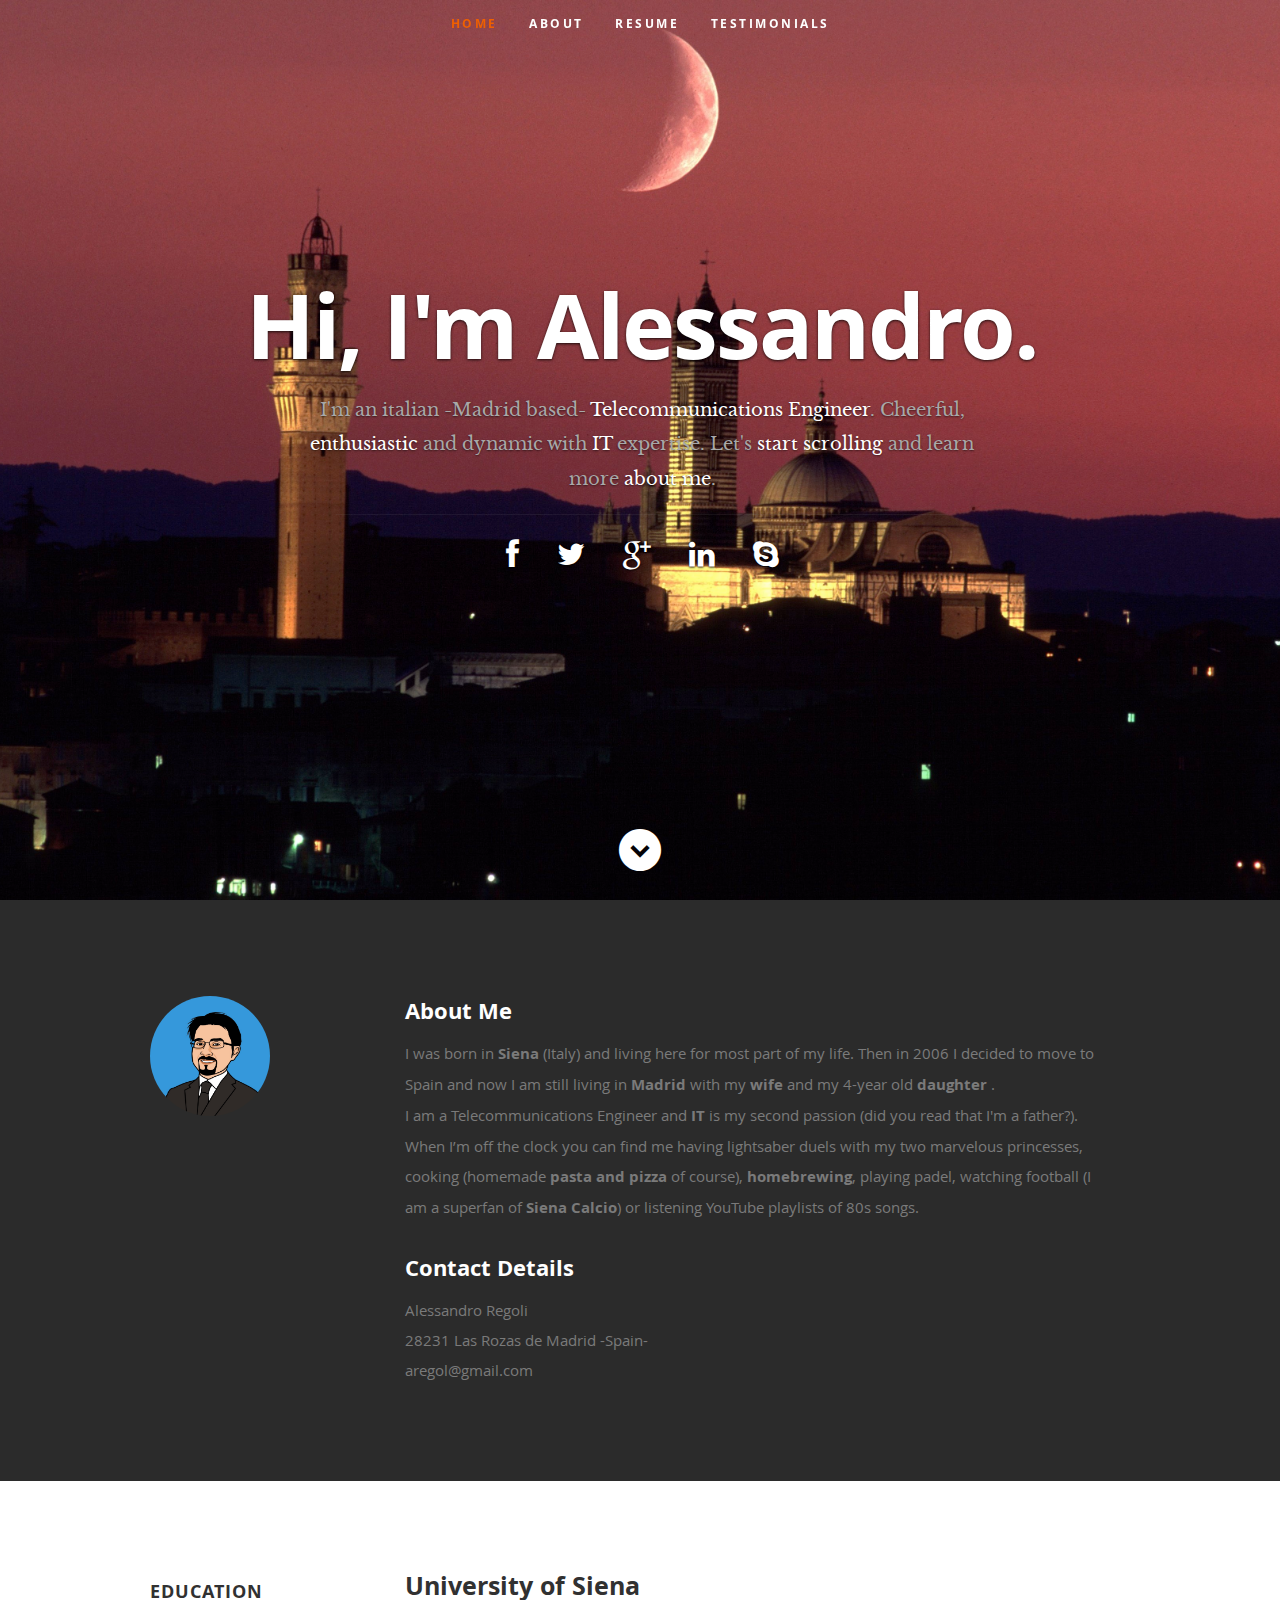
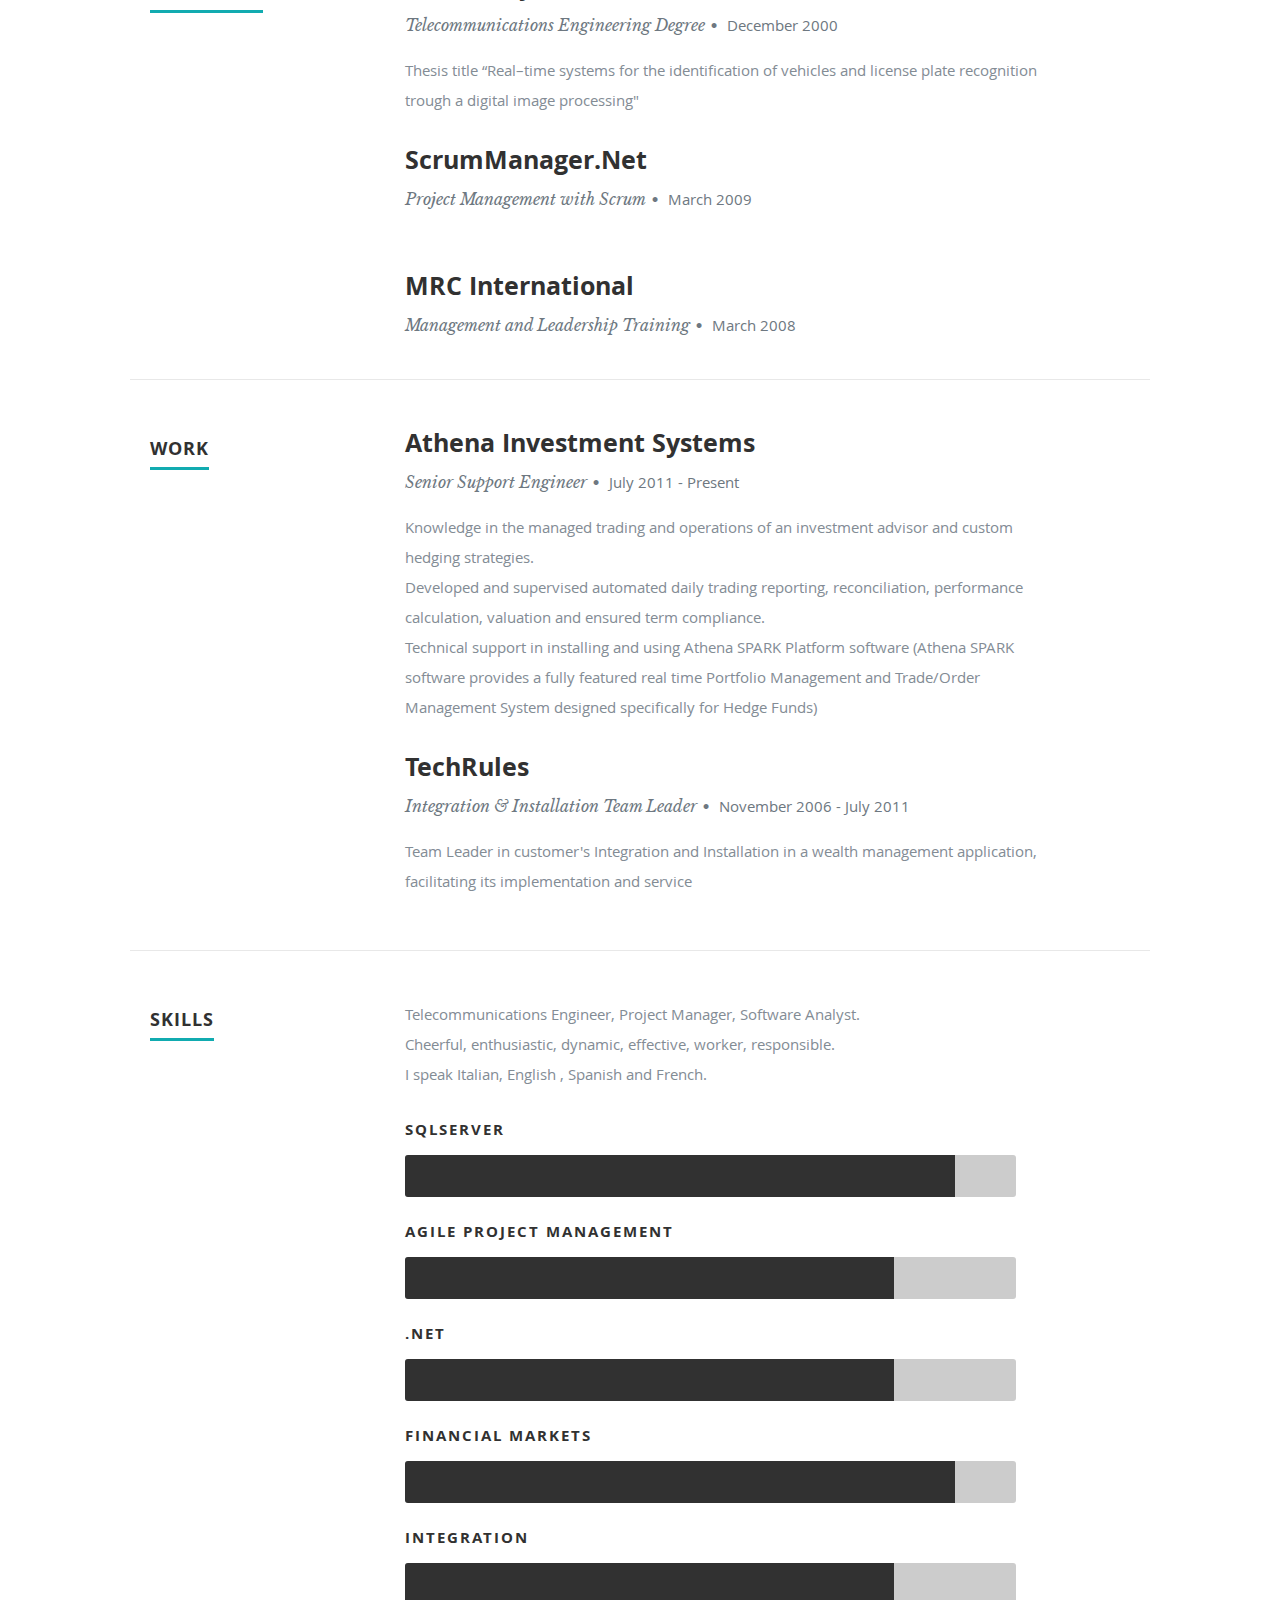
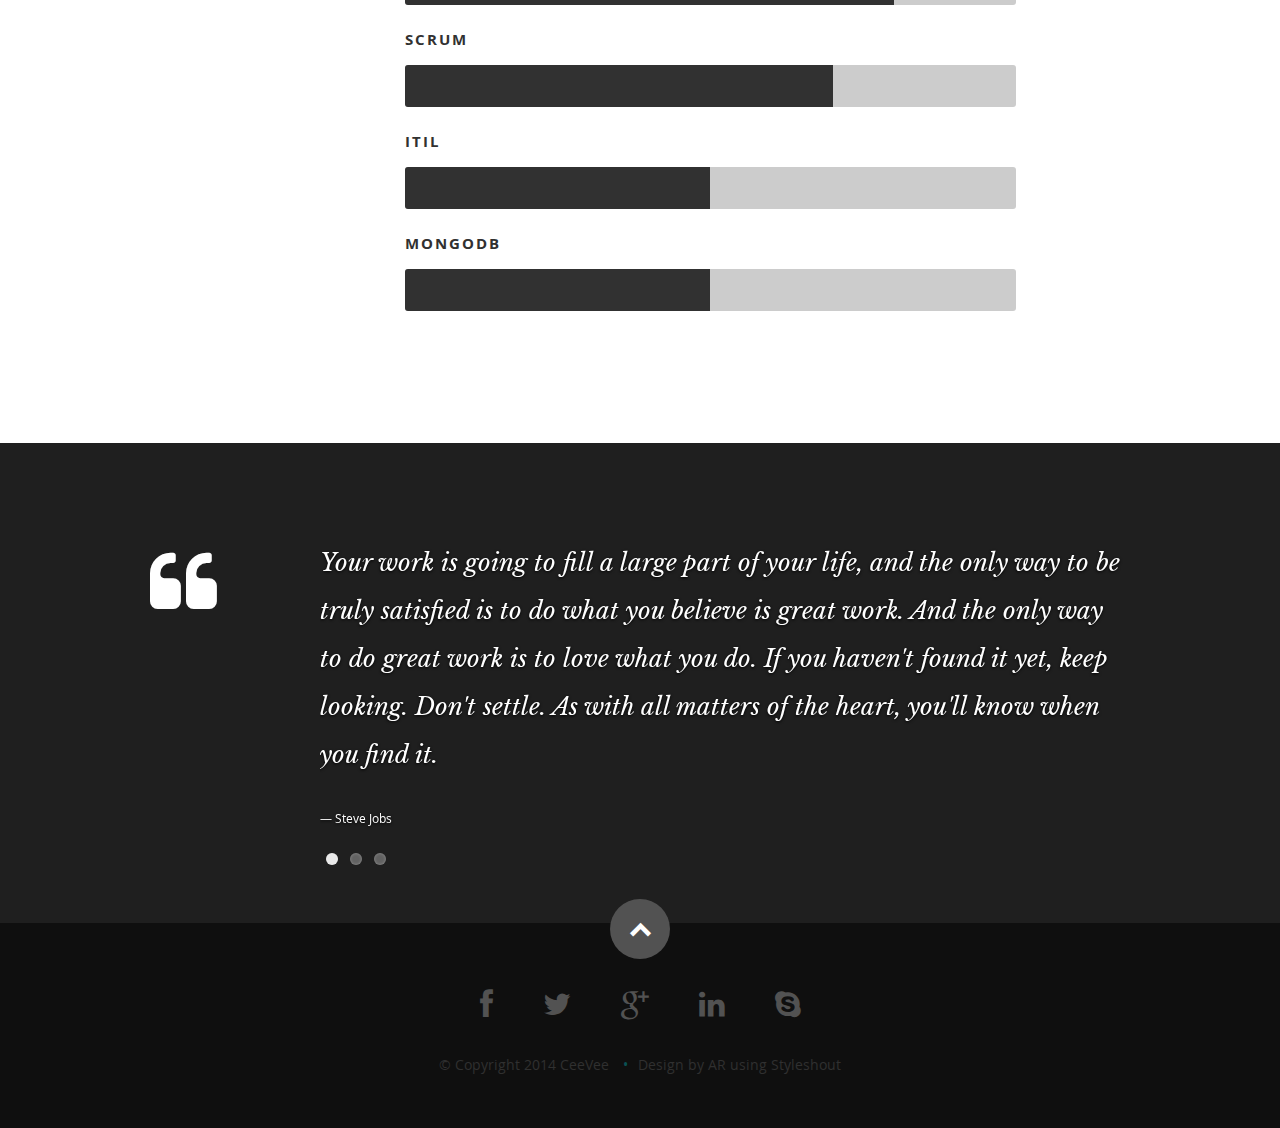
<file: index.html>
<!DOCTYPE html>
<!--[if lt IE 8 ]><html class="no-js ie ie7" lang="en"> <![endif]-->
<!--[if IE 8 ]><html class="no-js ie ie8" lang="en"> <![endif]-->
<!--[if (gte IE 8)|!(IE)]><!--><html class="no-js" lang="en"> <!--<![endif]-->
<head>

   <!--- Basic Page Needs
   ================================================== -->
   <meta charset="utf-8">
	<title>Alessandro Regoli</title>
	<meta name="description" content="Alessandro Regoli Web Site, Siena, Engineer, Finance Software, Project Manager, University of Siena,Telecommunications Engineer, Madrid ">
	<meta name="author" content="Alessandro Regoli">
<meta name="keywords" content="alessandro, regoli, alessandro regoli, ingegneria, telecomunicazioni, informatica, software, project management, social network, siena, Madrid, news, networking, telecommunications engineering degree, scrum, agile, engineer, University Siena, Scrum, Integration" /> 
	<meta name="description" content=" Alessandro Regoli personal web site, follow him." /> 
   <!-- Mobile Specific Metas
   ================================================== -->
	<meta name="viewport" content="width=device-width, initial-scale=1, maximum-scale=1">
<meta name="robots" content="index">


	<!-- CSS
    ================================================== -->
   <link rel="stylesheet" href="css/default.css">
	<link rel="stylesheet" href="css/layout.css">
   <link rel="stylesheet" href="css/media-queries.css">
   <link rel="stylesheet" href="css/magnific-popup.css">

   <!-- Script
   ================================================== -->
	<script src="js/modernizr.js"></script>

   <!-- Favicons
	================================================== -->
	<link rel="shortcut icon" href="favicon.png" >
    
<script>
  (function(i,s,o,g,r,a,m){i['GoogleAnalyticsObject']=r;i[r]=i[r]||function(){
  (i[r].q=i[r].q||[]).push(arguments)},i[r].l=1*new Date();a=s.createElement(o),
  m=s.getElementsByTagName(o)[0];a.async=1;a.src=g;m.parentNode.insertBefore(a,m)
  })(window,document,'script','//www.google-analytics.com/analytics.js','ga');

  ga('create', 'UA-23193875-1', 'auto');
  ga('send', 'pageview');

</script>

</head>

<body>
   <!-- Header
   ================================================== -->
   <header id="home">

      <nav id="nav-wrap">

         <a class="mobile-btn" href="#nav-wrap" title="Show navigation">Show navigation</a>
	      <a class="mobile-btn" href="#" title="Hide navigation">Hide navigation</a>

         <ul id="nav" class="nav">
            <li class="current"><a class="smoothscroll" href="#home">Home</a></li>
            <li><a class="smoothscroll" href="#about">About</a></li>
	         <li><a class="smoothscroll" href="#resume">Resume</a></li>
            <!--<li><a class="smoothscroll" href="#portfolio">Works</a></li>-->
            <li><a class="smoothscroll" href="#testimonials">Testimonials</a></li>
            <!--<li><a class="smoothscroll" href="#contact">Contact</a></li>-->
         </ul> <!-- end #nav -->

      </nav> <!-- end #nav-wrap -->

      <div class="row banner">
         <div class="banner-text">
            <h1 class="responsive-headline">Hi, I'm Alessandro.</h1>
            <h3>I'm an italian -Madrid based- <span>Telecommunications Engineer</span>. Cheerful, <span>enthusiastic</span> and dynamic with <span>IT</span> expertise. Let's <a class="smoothscroll" href="#about">start scrolling</a>
            and learn more <a class="smoothscroll" href="#about">about me</a>.</h3>
            <hr />
            <ul class="social">
               <li><a target="_blank" href="http://www.facebook.com/alessandro.regoli"><i class="fa fa-facebook"></i></a></li>
               <li><a target="_blank" href="http://twitter.com/aregol"><i class="fa fa-twitter"></i></a></li>
               <li><a target="_blank" href="https://plus.google.com/u/0/105126469042172827964"><i class="fa fa-google-plus"></i></a></li>
               <li><a target="_blank" href="http://es.linkedin.com/in/alessandroregoli"><i class="fa fa-linkedin"></i></a></li>
               <!--<li><a href="#"><i class="fa fa-instagram"></i></a></li>-->
               <!--<li><a href="#"><i class="fa fa-dribbble"></i></a></li>-->
               <li><a href="skype:alessandroregoli"><i class="fa fa-skype"></i></a></li>
            </ul>
         </div>
      </div>

      <p class="scrolldown">
         <a class="smoothscroll" href="#about"><i class="icon-down-circle"></i></a>
      </p>

   </header> <!-- Header End -->


   <!-- About Section
   ================================================== -->
   <section id="about">

      <div class="row">

         <div class="three columns">

            <img class="profile-pic"  src="images/profilepic.jpg" alt="" />

         </div>

         <div class="nine columns main-col">

            <h2>About Me</h2>

            <p>I was born in <strong>Siena</strong> (Italy) and living here for most part of my life. Then in 2006 I decided to move to Spain and now I am still living in <strong>Madrid</strong> with my <strong>wife</strong> and my 4-year old <strong>daughter</strong> . <br />I am a Telecommunications Engineer and <strong>IT</strong> is my second passion (did you read that I'm a father?). <br />
            When I’m off the clock you can find me having lightsaber duels with my two marvelous princesses, cooking (homemade <strong>pasta and pizza</strong> of course), <strong>homebrewing</strong>, playing padel, watching football (I am a superfan of <strong>Siena Calcio</strong>) or listening YouTube playlists of 80s songs.
            </p>

            <div class="row">

               <div class="columns contact-details">

                  <h2>Contact Details</h2>
                  <p class="address">
						   <span>Alessandro Regoli</span><br>
						   <span>28231 Las Rozas de Madrid -Spain-</span><br>
                     <span>aregol@gmail.com</span>
					   </p>

               </div>
<!--
               <div class="columns download">
                  <p>
                     <a href="#" class="button"><i class="fa fa-download"></i>Download Resume</a>
                  </p>
               </div>
-->

            </div> <!-- end row -->

         </div> <!-- end .main-col -->

      </div>

   </section> <!-- About Section End-->


   <!-- Resume Section
   ================================================== -->
   <section id="resume">

      <!-- Education
      ----------------------------------------------- -->
      <div class="row education">

         <div class="three columns header-col">
            <h1><span>Education</span></h1>
         </div>

         <div class="nine columns main-col">

            <div class="row item">

               <div class="twelve columns">

                  <h3>University of Siena</h3>
                  <p class="info">Telecommunications Engineering Degree<span>&bull;</span> <em class="date">December 2000</em></p>

                  <p>
                  Thesis title  “Real–time systems for the  identification of vehicles and license plate recognition trough a digital image processing&quot;</p>

               </div>

            </div> <!-- item end -->

            <div class="row item">

              <div class="twelve columns">

                <h3>ScrumManager.Net</h3>
                 <p class="info">Project Management with Scrum<span>&bull;</span> <em class="date">March 2009</em>              </p>
                 <p class="info">&nbsp;</p>
              </div>

            </div> 
            <!-- item end -->

            <div class="row item">

               <div class="twelve columns">
                 <h3>MRC International</h3>
                  <p class="info">Management and Leadership Training<span>&bull;</span> <em class="date">March 2008</em></p>

                 

               </div>

            </div> <!-- item end -->

         </div> <!-- main-col end -->

      </div> <!-- End Education -->


      <!-- Work
      ----------------------------------------------- -->
      <div class="row work">

         <div class="three columns header-col">
            <h1><span>Work</span></h1>
         </div>

         <div class="nine columns main-col">

            <div class="row item">

               <div class="twelve columns">

                  <h3>Athena Investment Systems</h3>
                  <p class="info">Senior Support Engineer<span>&bull;</span> <em class="date">July 2011 - Present</em></p>

                  <p>
                    Knowledge in the managed trading and operations of an investment advisor and custom hedging strategies.<br>
                    Developed and supervised automated daily trading reporting, reconciliation, performance calculation, valuation and ensured term compliance.<br>
                  Technical support in installing and using Athena SPARK Platform software (Athena SPARK software provides a fully featured real time Portfolio Management and Trade/Order Management System designed specifically for Hedge Funds)</p>

               </div>

            </div> <!-- item end -->

            <div class="row item">

               <div class="twelve columns">

                  <h3>TechRules</h3>
                 <p class="info">Integration &amp; Installation Team Leader<span>&bull;</span> <em class="date">November 2006 - July 2011</em></p>

                  <p>
                  Team Leader in customer's Integration and Installation in a wealth management application, facilitating its implementation and service
                  </p>

               </div>

            </div> <!-- item end -->

         </div> <!-- main-col end -->

      </div> <!-- End Work -->


      <!-- Skills
      ----------------------------------------------- -->
      <div class="row skill">

         <div class="three columns header-col">
            <h1><span>Skills</span></h1>
         </div>

         <div class="nine columns main-col">

            <p>Telecommunications Engineer, Project Manager, Software Analyst.<br>
            Cheerful, enthusiastic, dynamic, effective, worker, responsible.
            <br />I speak Italian, English , Spanish and French.
            </p>
            

				<div class="bars">

				   <ul class="skills">
					   <li><span class="bar-expand skill90"></span><em>SqlServer</em></li>
                  <li><span class="bar-expand skill80"></span><em>agile project management</em></li>
					 <li><span class="bar-expand skill80"></span><em>.Net</em></li>
						<li><span class="bar-expand skill90"></span><em>Financial Markets</em></li>
						<li><span class="bar-expand skill80"></span><em>Integration</em></li>
                  <li><span class="bar-expand skill70"></span><em>Scrum</em></li>
                  <li><span class="bar-expand skill50"></span><em>ITIL</em></li>
                  <li><span class="bar-expand skill50"></span><em>MongoDB</em></li>
					</ul>

				</div><!-- end skill-bars -->

			</div> <!-- main-col end -->

      </div> <!-- End skills -->

   </section> <!-- Resume Section End-->
   
   
   <!-- Testimonials Section
   ================================================== -->
   <section id="testimonials">

      <div class="text-container">

         <div class="row">

            <div class="two columns header-col">

               <h1><span>Testimonials</span></h1>

            </div>

            <div class="ten columns flex-container">

               <div class="flexslider">

                  <ul class="slides">

                     <li>
                        <blockquote>
                           <p>Your work is going to fill a large part of your life, and the only way to be truly satisfied is
                           to do what you believe is great work. And the only way to do great work is to love what you do.
                           If you haven't found it yet, keep looking. Don't settle. As with all matters of the heart, you'll know when you find it.
                           </p>
                           <cite>Steve Jobs</cite>
                        </blockquote>
                     </li> <!-- slide ends -->

                     <li>
                        <blockquote>
                           <p>Life is what happens to you while you're busy making other plans.
                           </p>
                           <cite>John Lennon</cite>
                        </blockquote>
                     </li> <!-- slide ends -->
                     
                     <li>
                        <blockquote>
                           <p>La vita è bella!
                           </p>
                           <cite>my Dad</cite>
                        </blockquote>
                     </li> <!-- slide ends -->

                  </ul>

               </div> <!-- div.flexslider ends -->

            </div> <!-- div.flex-container ends -->

         </div> <!-- row ends -->

       </div>  <!-- text-container ends -->

   </section> <!-- Testimonials Section End-->




   <!-- footer
   ================================================== -->
   <footer>

      <div class="row">

         <div class="twelve columns">

            <ul class="social-links">
               <li><a target="_blank" href="http://www.facebook.com/alessandro.regoli"><i class="fa fa-facebook"></i></a></li>
               <li><a target="_blank" href="http://twitter.com/aregol"><i class="fa fa-twitter"></i></a></li>
               <li><a target="_blank" href="https://plus.google.com/u/0/105126469042172827964"><i class="fa fa-google-plus"></i></a></li>
               <li><a target="_blank" href="http://es.linkedin.com/in/alessandroregoli"><i class="fa fa-linkedin"></i></a></li>
               
               <li><a target="_blank" href="skype:alessandroregoli"><i class="fa fa-skype"></i></a></li>
            </ul>

            <ul class="copyright">
               <li>&copy; Copyright 2014 CeeVee</li>
               <li>Design by AR using Styleshout</li>   
            </ul>

         </div>

         <div id="go-top"><a class="smoothscroll" title="Back to Top" href="#home"><i class="icon-up-open"></i></a></div>

      </div>

   </footer> <!-- Footer End-->

   <!-- Java Script
   ================================================== -->
   <script src="http://ajax.googleapis.com/ajax/libs/jquery/1.10.2/jquery.min.js"></script>
   <script>window.jQuery || document.write('<script src="js/jquery-1.10.2.min.js"><\/script>')</script>
   <script type="text/javascript" src="js/jquery-migrate-1.2.1.min.js"></script>

   <script src="js/jquery.flexslider.js"></script>
   <script src="js/waypoints.js"></script>
   <script src="js/jquery.fittext.js"></script>
   <script src="js/magnific-popup.js"></script>
   <script src="js/init.js"></script>

</body>

</html>
</file>
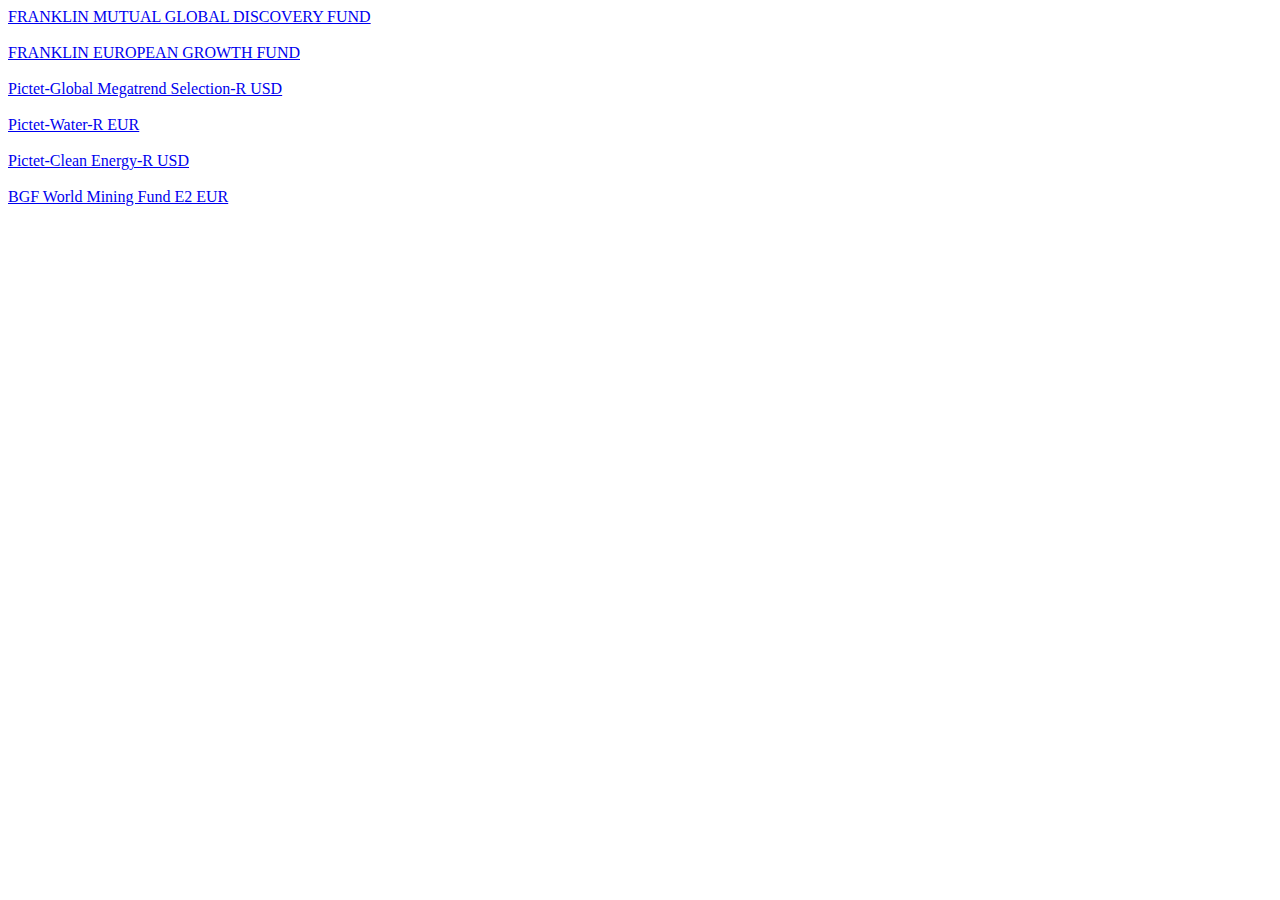
<file: andrea/fondi.htm>
<!DOCTYPE html PUBLIC "-//W3C//DTD XHTML 1.0 Transitional//EN" "http://www.w3.org/TR/xhtml1/DTD/xhtml1-transitional.dtd">
<html xmlns="http://www.w3.org/1999/xhtml">
<head>
<meta http-equiv="Content-Type" content="text/html; charset=UTF-8" />
<title>:::::ANDREA:::</title>
</head>

<body>
<a href="http://www.franklintempleton.com.es/pdf/funds/fdata/0592_es_es.pdf" target="_blank">FRANKLIN MUTUAL GLOBAL

DISCOVERY FUND</a>

<br /><br />

<a href="http://www.franklintempleton.com.es/pdf/funds/fdata/0798_es_es.pdf" target="_blank">FRANKLIN EUROPEAN GROWTH FUND</a>
<br /><br />
<a href="http://www.pictetfunds.com/nns_ww/browse.fund?_eventId=show-detail&navId=NAV_ID_DETAIL_OVERVIEW&fundName=Pictet+Clean+Energy+R+USD&fundId=LU0386865348&lang=en" target="_blank">Pictet-Global Megatrend Selection-R USD</a>
<br /><br />
<a href="http://www.pictetfunds.com/nns_ww/browse.fund?_eventId=show-detail&navId=NAV_ID_DETAIL_OVERVIEW&fundName=Pictet+Clean+Energy+R+USD&fundId=LU0104885248&lang=en" target="_blank">Pictet-Water-R EUR</a>
<br /><br />
<a href="http://www.pictetfunds.com/nns_ww/browse.fund?_eventId=show-detail&navId=NAV_ID_DETAIL_OVERVIEW&fundName=Pictet+Clean+Energy+R+USD&fundId=LU0280431049&lang=en" target="_blank">Pictet-Clean Energy-R USD</a>
<br /><br />
<a href="http://mirrortower.techrules.com/SOA/TReport.V1/TReport/Index?BusinessArea=7&Language=en&StockId=180958" target="_blank">BGF World Mining Fund E2 EUR</a>

</body>
</html>
</file>
<file: css/default.css>
/*
=====================================================================
*   Ceevee v1.0 Default Stylesheet
*   url: styleshout.com
*   03-17-2014
=====================================================================

TOC:
a. Webfonts and Icon fonts
b. Reset
c. Default Styles
   1. Basic
   2. Typography
   3. Links
   4. Images
   5. Buttons
   6. Forms
d. Grid
e. Others
   1. Clearing
   2. Misc

=====================================================================  */

/* ------------------------------------------------------------------ */
/* a. Webfonts and Icon fonts
 ------------------------------------------------------------------ */

@import url("fonts.css");
@import url("fontello/css/fontello.css");
@import url("font-awesome/css/font-awesome.min.css");

/* ------------------------------------------------------------------
/* b. Reset
      Adapted from:
      Normalize.css - https://github.com/necolas/normalize.css/
      HTML5 Doctor Reset - html5doctor.com/html-5-reset-stylesheet/
/* ------------------------------------------------------------------ */

html, body, div, span, object, iframe,
h1, h2, h3, h4, h5, h6, p, blockquote, pre,
abbr, address, cite, code,
del, dfn, em, img, ins, kbd, q, samp,
small, strong, sub, sup, var,
b, i,
dl, dt, dd, ol, ul, li,
fieldset, form, label, legend,
table, caption, tbody, tfoot, thead, tr, th, td,
article, aside, canvas, details, figcaption, figure,
footer, header, hgroup, menu, nav, section, summary,
time, mark, audio, video {
   margin: 0;
   padding: 0;
   border: 0;
   outline: 0;
   font-size: 100%;
   vertical-align: baseline;
   background: transparent;
}

article,aside,details,figcaption,figure,
footer,header,hgroup,menu,nav,section {
   display: block;
}

audio,
canvas,
video {
   display: inline-block;
}

audio:not([controls]) {
   display: none;
   height: 0;
}

[hidden] { display: none; }

code, kbd, pre, samp {
   font-family: monospace, serif;
   font-size: 1em;
}

pre {
   white-space: pre;
   white-space: pre-wrap;
   word-wrap: break-word;
}

blockquote, q { quotes: &#8220 &#8220; }

blockquote:before, blockquote:after,
q:before, q:after {
   content: '';
   content: none;
}

ins {
   background-color: #ff9;
   color: #000;
   text-decoration: none;
}

mark {
   background-color: #A7F4F6;
   color: #555;
}

del { text-decoration: line-through; }

abbr[title], dfn[title] {
   border-bottom: 1px dotted;
   cursor: help;
}

table {
   border-collapse: collapse;
   border-spacing: 0;
}


/* ------------------------------------------------------------------ */
/* c. Default and Basic Styles
      Adapted from:
      Skeleton CSS Framework - http://www.getskeleton.com/
      Typeplate Typographic Starter Kit - http://typeplate.com/
/* ------------------------------------------------------------------ */

/*  1. Basic  ------------------------------------------------------- */

*,
*:before,
*:after {
   -moz-box-sizing: border-box;
   -webkit-box-sizing: border-box;
   box-sizing: border-box;
}

html {
   font-size: 62.5%;
   -webkit-font-smoothing: antialiased;
}

body {
   background: #fff;
   font-family: 'opensans-regular', sans-serif;
   font-weight: normal;
   font-size: 15px;
   line-height: 30px;
	color: #838C95;

   -webkit-font-smoothing: antialiased; /* Fix for webkit rendering */
	-webkit-text-size-adjust: 100%;
}

/*  2. Typography
       Vertical rhythm with leading derived from 6
--------------------------------------------------------------------- */

h1, h2, h3, h4, h5, h6 {
   color: #313131;
	font-family: 'opensans-bold', sans-serif;
   font-weight: normal;
}
h1 a, h2 a, h3 a, h4 a, h5 a, h6 a { font-weight: inherit; }
h1 { font-size: 38px; line-height: 42px; margin-bottom: 12px; letter-spacing: -1px; }
h2 { font-size: 28px; line-height: 36px; margin-bottom: 6px; }
h3 { font-size: 22px; line-height: 30px; margin-bottom: 12px; }
h4 { font-size: 20px; line-height: 30px; margin-bottom: 6px; }
h5 { font-size: 18px; line-height: 30px; }
h6 { font-size: 14px; line-height: 30px; }
.subheader { }

p { margin: 0 0 30px 0; }
p img { margin: 0; }
p.lead {
   font: 19px/36px 'opensans-light', sans-serif;
   margin-bottom: 18px;
}

/* for 'em' and 'strong' tags, font-size and line-height should be same with
the body tag due to rendering problems in some browsers */
em { font: 15px/30px 'opensans-italic', sans-serif; }
strong, b { font: 15px/30px 'opensans-bold', sans-serif; }
small { font-size: 11px; line-height: inherit; }

/*	Blockquotes */
blockquote {
   margin: 30px 0px;
   padding-left: 40px;
   position: relative;
}
blockquote:before {
   content: "\201C";
   opacity: 0.45;
   font-size: 80px;
   line-height: 0px;
   margin: 0;
   font-family: arial, sans-serif;

   position: absolute;
   top:  30px;
	left: 0;
}
blockquote p {
   font-family: 'librebaskerville-italic', serif;
   padding: 0;
   font-size: 18px;
   line-height: 36px;
}
blockquote cite {
   display: block;
   font-size: 12px;
   font-style: normal;
   line-height: 18px;
}
blockquote cite:before { content: "\2014 \0020"; }
blockquote cite a,
blockquote cite a:visited { color: #8B9798; border: none }

/* ---------------------------------------------------------------------
/*  Pull Quotes Markup
/*
    <aside class="pull-quote">
		<blockquote>
			<p></p>
		</blockquote>
	 </aside>
/*
/* --------------------------------------------------------------------- */
.pull-quote {
   position: relative;
	padding: 18px 30px 18px 0px;
}
.pull-quote:before,
.pull-quote:after {
	height: 1em;
	opacity: 0.45;
	position: absolute;
	font-size: 80px;
   font-family: Arial, Sans-Serif;
}
.pull-quote:before {
	content: "\201C";
	top:  33px;
	left: 0;
}
.pull-quote:after {
	content: '\201D';
	bottom: -33px;
	right: 0;
}
.pull-quote blockquote {
   margin: 0;
}
.pull-quote blockquote:before {
   content: none;
}

/* Abbreviations */
abbr {
   font-family: 'opensans-bold', sans-serif;
	font-variant: small-caps;
	text-transform: lowercase;
   letter-spacing: .5px;
	color: gray;
}
abbr:hover { cursor: help; }

/* drop cap */
.drop-cap:first-letter {
	float: left;
	margin: 0;
	padding: 14px 6px 0 0;
	font-size: 84px;
	font-family: /* Copperplate */ 'opensans-bold', sans-serif;
   line-height: 60px;
	text-indent: 0;
	background: transparent;
	color: inherit;
}

hr { border: solid #E3E3E3; border-width: 1px 0 0; clear: both; margin: 11px 0 30px; height: 0; }


/*  3. Links  ------------------------------------------------------- */

a, a:visited {
   text-decoration: none;
   outline: 0;
   color: #11ABB0;

   -webkit-transition: color .3s ease-in-out;
   -moz-transition: color .3s ease-in-out;
   -o-transition: color .3s ease-in-out;
   transition: color .3s ease-in-out;
}
a:hover, a:focus { color: #313131; }
p a, p a:visited { line-height: inherit; }


/*  4. List  --------------------------------------------------------- */

ul, ol { margin-bottom: 24px; margin-top: 12px; }
ul { list-style: none outside; }
ol { list-style: decimal; }
ol, ul.square, ul.circle, ul.disc { margin-left: 30px; }
ul.square { list-style: square outside; }
ul.circle { list-style: circle outside; }
ul.disc { list-style: disc outside; }
ul ul, ul ol,
ol ol, ol ul { margin: 6px 0 6px 30px; }
ul ul li, ul ol li,
ol ol li, ol ul li { margin-bottom: 6px; }
li { line-height: 18px; margin-bottom: 12px; }
ul.large li { }
li p { }

/* ---------------------------------------------------------------------
/*  Stats Tab Markup

    <ul class="stats-tabs">
		<li><a href="#">[value]<b>[name]</b></a></li>
	 </ul>

    Extend this object into your markup.
/*
/* --------------------------------------------------------------------- */
.stats-tabs {
   padding: 0;
   margin: 24px 0;
}
.stats-tabs li {
	display: inline-block;
	margin: 0 10px 18px 0;
	padding: 0 10px 0 0;
	border-right: 1px solid #ccc;
}
.stats-tabs li:last-child {
	margin: 0;
	padding: 0;
	border: none;
}
.stats-tabs li a {
	display: inline-block;
	font-size: 22px;
	font-family: 'opensans-bold', sans-serif;
   border: none;
   color: #313131;
}
.stats-tabs li a:hover {
   color:#11ABB0;
}
.stats-tabs li a b {
	display: block;
	margin: 6px 0 0 0;
	font-size: 13px;
	font-family: 'opensans-regular', sans-serif;
   color: #8B9798;
}

/* definition list */
dl { margin: 12px 0; }
dt { margin: 0; color:#11ABB0; }
dd { margin: 0 0 0 20px; }

/* Lining Definition Style Markup */
.lining dt,
.lining dd {
	display: inline;
	margin: 0;
}
.lining dt + dt:before,
.lining dd + dt:before {
	content: "\A";
	white-space: pre;
}
.lining dd + dd:before {
	content: ", ";
}
.lining dd:before {
	content: ": ";
	margin-left: -0.2em;
}

/* Dictionary Definition Style Markup */
.dictionary-style dt {
	display: inline;
	counter-reset: definitions;
}
.dictionary-style dt + dt:before {
	content: ", ";
	margin-left: -0.2em;
}
.dictionary-style dd {
	display: block;
	counter-increment: definitions;
}
.dictionary-style dd:before {
	content: counter(definitions, decimal) ". ";
}

/* Pagination */
.pagination {
   margin: 36px auto;
   text-align: center;
}
.pagination ul li {
   display: inline-block;
   margin: 0;
   padding: 0;
}
.pagination .page-numbers {
   font: 15px/18px 'opensans-bold', sans-serif;
   display: inline-block;
   padding: 6px 10px;
   margin-right: 3px;
   margin-bottom: 6px;
	color: #6E757C;
	background-color: #E6E8EB;

	-webkit-transition: all 200ms ease-in-out;
	-moz-transition: all 200ms ease-in-out;
	-o-transition: all 200ms ease-in-out;
	-ms-transition: all 200ms ease-in-out;
	transition: all 200ms ease-in-out;

   -moz-border-radius: 3px;
   -webkit-border-radius: 3px;
   -khtml-border-radius: 3px;
	border-radius: 3px;
}
.pagination .page-numbers:hover {
   background: #838A91;
   color: #fff;
}
.pagination .current,
.pagination .current:hover {
   background-color: #11ABB0;
   color: #fff;
}
.pagination .inactive,
.pagination .inactive:hover {
   background-color: #E6E8EB;
	color: #A9ADB2;
}
.pagination .prev, .pagination .next {}

/*  5. Images  --------------------------------------------------------- */

img {
   max-width: 100%;
   height: auto;
}
img.pull-right { margin: 12px 0px 0px 18px; }
img.pull-left { margin: 12px 18px 0px 0px; }

/*  6. Buttons  --------------------------------------------------------- */

.button,
.button:visited,
button,
input[type="submit"],
input[type="reset"],
input[type="button"] {
   font: 16px/30px 'opensans-bold', sans-serif;
   background: #11ABB0;
   display: inline-block;
	text-decoration: none;
   letter-spacing: 0;
   color: #fff;
	padding: 12px 20px;
	margin-bottom: 18px;
   border: none;
   cursor: pointer;
   height: auto;

   -webkit-transition: all .2s ease-in-out;
	-moz-transition: all .2s ease-in-out;
	-o-transition: all .2s ease-in-out;
	-ms-transition: all .2s ease-in-out;
	transition: all .2s ease-in-out;

   -moz-border-radius: 3px;
   -webkit-border-radius: 3px;
   -khtml-border-radius: 3px;
   border-radius: 3px;
}

.button:hover,
button:hover,
input[type="submit"]:hover,
input[type="reset"]:hover,
input[type="button"]:hover {
   background: #3d4145;
   color: #fff;
}

.button:active,
button:active,
input[type="submit"]:active,
input[type="reset"]:active,
input[type="button"]:active {
   background: #3d4145;
   color: #fff;
}

.button.full-width,
button.full-width,
input[type="submit"].full-width,
input[type="reset"].full-width,
input[type="button"].full-width {
	width: 100%;
	padding-left: 0 !important;
	padding-right: 0 !important;
	text-align: center;
}

/* Fix for odd Mozilla border & padding issues */
button::-moz-focus-inner,
input::-moz-focus-inner {
    border: 0;
    padding: 0;
}


/*  7. Forms  --------------------------------------------------------- */

form { margin-bottom: 24px; }
fieldset { margin-bottom: 24px; }

input[type="text"],
input[type="password"],
input[type="email"],
textarea,
select {
   display: block;
   padding: 18px 15px;
   margin: 0 0 24px 0;
   border: 0;
   outline: none;
   vertical-align: middle;
   min-width: 225px;
	max-width: 100%;
   font-size: 15px;
   line-height: 24px;
	color: #647373;
	background: #D3D9D9;

}

/* select { padding: 0;
   width: 220px;
   } */

input[type="text"]:focus,
input[type="password"]:focus,
input[type="email"]:focus,
textarea:focus {
   color: #B3B7BC;
	background-color: #3d4145;
}

textarea { min-height: 220px; }

label,
legend {
   font: 16px/24px 'opensans-bold', sans-serif;
	margin: 12px 0;
   color: #3d4145;
   display: block;
}
label span,
legend span {
	color: #8B9798;
   font: 14px/24px 'opensans-regular', sans-serif;
}

input[type="checkbox"],
input[type="radio"] {
    font-size: 15px;
    color: #737373;
}

input[type="checkbox"] { display: inline; }

/* ------------------------------------------------------------------ */
/* d. Grid
---------------------------------------------------------------------
   gutter = 40px.
/* ------------------------------------------------------------------ */

/* default
--------------------------------------------------------------- */
.row {
   width: 96%;
   max-width: 1020px;
   margin: 0 auto;
}
/* fixed width for IE8 */
.ie .row { width: 1000px ; }

.narrow .row { max-width: 980px; }

.row .row { width: auto; max-width: none; margin: 0 -20px; }

/* row clearing */
.row:before,
.row:after {
    content: " ";
    display: table;
}
.row:after {
    clear: both;
}

.column, .columns {
   position: relative;
   padding: 0 20px;
   min-height: 1px;
   float: left;
}
.column.centered, .columns.centered  {
    float: none;
    margin: 0 auto;
}

/* removed gutters */
.row.collapsed > .column,
.row.collapsed > .columns,
.column.collapsed, .columns.collapsed  { padding: 0; }

[class*="column"] + [class*="column"]:last-child { float: right; }
[class*="column"] + [class*="column"].end { float: right; }

/* column widths */
.row .one         { width: 8.33333%; }
.row .two         { width: 16.66667%; }
.row .three       { width: 25%; }
.row .four        { width: 33.33333%; }
.row .five        { width: 41.66667%; }
.row .six         { width: 50%; }
.row .seven       { width: 58.33333%; }
.row .eight       { width: 66.66667%; }
.row .nine        { width: 75%; }
.row .ten         { width: 83.33333%; }
.row .eleven      { width: 91.66667%; }
.row .twelve      { width: 100%; }

/* Offsets */
.row .offset-1    { margin-left: 8.33333%; }
.row .offset-2    { margin-left: 16.66667%; }
.row .offset-3    { margin-left: 25%; }
.row .offset-4    { margin-left: 33.33333%; }
.row .offset-5    { margin-left: 41.66667%; }
.row .offset-6    { margin-left: 50%; }
.row .offset-7    { margin-left: 58.33333%; }
.row .offset-8    { margin-left: 66.66667%; }
.row .offset-9    { margin-left: 75%; }
.row .offset-10   { margin-left: 83.33333%; }
.row .offset-11   { margin-left: 91.66667%; }

/* Push/Pull */
.row .push-1      { left: 8.33333%; }
.row .pull-1      { right: 8.33333%; }
.row .push-2      { left: 16.66667%; 	}
.row .pull-2      { right: 16.66667%; }
.row .push-3      { left: 25%; }
.row .pull-3      { right: 25%;	}
.row .push-4      { left: 33.33333%; }
.row .pull-4      { right: 33.33333%; }
.row .push-5      { left: 41.66667%; }
.row .pull-5      { right: 41.66667%; }
.row .push-6      { left: 50%; }
.row .pull-6      { right: 50%; }
.row .push-7      { left: 58.33333%; }
.row .pull-7      { right: 58.33333%; }
.row .push-8      { left: 66.66667%; 	}
.row .pull-8      { right: 66.66667%; }
.row .push-9      { left: 75%; }
.row .pull-9      { right: 75%; }
.row .push-10     { left: 83.33333%; }
.row .pull-10     { right: 83.33333%; }
.row .push-11     { left: 91.66667%; }
.row .pull-11     { right: 91.66667%; }

/* block grids
--------------------------------------------------------------------- */
.bgrid-sixths [class*="column"]   { width: 16.66667%; }
.bgrid-quarters [class*="column"] { width: 25%; }
.bgrid-thirds [class*="column"]   { width: 33.33333%; }
.bgrid-halves [class*="column"]   { width: 50%; }

[class*="bgrid"] [class*="column"] + [class*="column"]:last-child { float: left; }

/* Left clearing for block grid columns - columns that changes width in
different screen sizes. Allows columns with different heights to align
properly.
--------------------------------------------------------------------- */
.first { clear: left; }   /* first column in default screen */
.s-first { clear: none; } /* first column in smaller screens */

/* smaller screens
--------------------------------------------------------------- */
@media only screen and (max-width: 900px) {

   /* block grids on small screens */
   .s-bgrid-sixths [class*="column"]   { width: 16.66667%; }
   .s-bgrid-quarters [class*="column"] { width: 25%; }
   .s-bgrid-thirds [class*="column"]   { width: 33.33333%; }
   .s-bgrid-halves [class*="column"]   { width: 50%; }

   /* block grids left clearing */
   .first { clear: none; }
   .s-first { clear: left; }

}

/* mobile wide/smaller tablets
--------------------------------------------------------------- */
@media only screen and (max-width: 767px) {

   .row {
	   width: 460px;
	   margin: 0 auto;
      padding: 0;
	}
   .column, .columns {
	   width: auto !important;
	   float: none;
	   margin-left: 0;
	   margin-right: 0;
      padding: 0 30px;
   }
   .row .row { width: auto; max-width: none; margin: 0 -30px; }

   [class*="column"] + [class*="column"]:last-child { float: none; }
   [class*="bgrid"] [class*="column"] + [class*="column"]:last-child { float: none; }

   /* Offsets */
   .row .offset-1    { margin-left: 0%; }
   .row .offset-2    { margin-left: 0%; }
   .row .offset-3    { margin-left: 0%; }
   .row .offset-4    { margin-left: 0%; }
   .row .offset-5    { margin-left: 0%; }
   .row .offset-6    { margin-left: 0%; }
   .row .offset-7    { margin-left: 0%; }
   .row .offset-8    { margin-left: 0%; }
   .row .offset-9    { margin-left: 0%; }
   .row .offset-10   { margin-left: 0%; }
   .row .offset-11   { margin-left: 0%; }
}

/* mobile narrow
--------------------------------------------------------------- */
@media only screen and (max-width: 460px) {

   .row { width: auto; }

}

/* larger screens
--------------------------------------------------------------- */
@media screen and (min-width: 1200px) {

   .wide .row { max-width: 1180px; }

}

/* ------------------------------------------------------------------ */
/* e. Others
/* ------------------------------------------------------------------ */

/*  1. Clearing
    (http://nicolasgallagher.com/micro-clearfix-hack/
--------------------------------------------------------------------- */

.cf:before,
.cf:after {
    content: " ";
    display: table;
}
.cf:after {
    clear: both;
}

/*  2. Misc -------------------------------------------------------- */

.remove-bottom { margin-bottom: 0 !important; }
.half-bottom { margin-bottom: 12px !important; }
.add-bottom { margin-bottom: 24px !important; }
.no-border { border: none; }

.text-center  { text-align: center !important; }
.text-left    { text-align: left !important; }
.text-right   { text-align: right !important; }
.pull-left    { float: left !important; }
.pull-right   { float: right !important; }
.align-center {
	margin-left: auto !important;
	margin-right: auto !important;
	text-align: center !important;
}
</file>
<file: css/layout.css>
/*
=====================================================================
*   Ceevee v1.0 Layout Stylesheet
*   url: styleshout.com
*   03-18-2014
=====================================================================

   TOC:
   a. General Styles
   b. Header Styles
   c. About Section
   d. Resume Section
   e. Portfolio Section
   f. Call To Action Section
   g. Testimonials Section
   h. Contact Section
   i. Footer

===================================================================== */

/* ------------------------------------------------------------------ */
/* a. General Styles
/* ------------------------------------------------------------------ */

body { background: #0f0f0f; }

/* ------------------------------------------------------------------ */
/* b. Header Styles
/* ------------------------------------------------------------------ */

header {
   position: relative;
   height: 800px;
   min-height: 500px;
   width: 100%;
   background: #161415 url(../images/header-background.jpg) no-repeat top center;
   background-size: cover !important;
	-webkit-background-size: cover !important;
   text-align: center;
   overflow: hidden;
}

/* vertically center banner section */
header:before {
   content: '';
   display: inline-block;
   vertical-align: middle;
   height: 100%;
}
header .banner {
   display: inline-block;
   vertical-align: middle;
   margin: 0 auto;
   width: 85%;
   padding-bottom: 30px;s
   text-align: center;
}

header .banner-text { width: 100%; }
header .banner-text h1 {
   font: 90px/1.1em 'opensans-bold', sans-serif;
   color: #fff;
   letter-spacing: -2px;
   margin: 0 auto 18px auto;
   text-shadow: 0px 1px 3px rgba(0, 0, 0, .8);
}
header .banner-text h3 {
   font: 18px/1.9em 'librebaskerville-regular', serif;
   color: #A8A8A8;
   margin: 0 auto;
   width: 70%;
   text-shadow: 0px 1px 2px rgba(0, 0, 0, .5);
}
header .banner-text h3 span,
header .banner-text h3 a {
   color: #fff;
}
header .banner-text hr {
   width: 60%;
   margin: 18px auto 24px auto;
   border-color: #2F2D2E;
   border-color: rgba(150, 150, 150, .1);
}

/* header social links */
header .social {
   margin: 24px 0;
   padding: 0;
   font-size: 30px;
   text-shadow: 0px 1px 2px rgba(0, 0, 0, .8);
}
header .social li {
   display: inline-block;
   margin: 0 15px;
   padding: 0;
}
header .social li a { color: #fff; }
header .social li a:hover { color: #11ABB0; }

/* scrolldown link */
header .scrolldown a {
   position: absolute;
   bottom: 30px;
   left: 50%;
   margin-left: -29px;
   color: #fff;
   display: block;
   height: 42px;
   width: 42px;
   font-size: 42px;
   line-height: 42px;
   color: #fff;
   border-radius: 100%;

   -webkit-transition: all .3s ease-in-out;
   -moz-transition: all .3s ease-in-out;
   -o-transition: all .3s ease-in-out;
   transition: all .3s ease-in-out;
}
header .scrolldown a:hover { color: #11ABB0; }

/* primary navigation
--------------------------------------------------------------------- */
#nav-wrap ul, #nav-wrap li, #nav-wrap a {
	 margin: 0;
	 padding: 0;
	 border: none;
	 outline: none;
}

/* nav-wrap */
#nav-wrap {
   font: 12px 'opensans-bold', sans-serif;
   width: 100%;
   text-transform: uppercase;
   letter-spacing: 2.5px;
   margin: 0 auto;
   z-index: 100;
   position: fixed;
   left: 0;
   top: 0;
}
.opaque { background-color: #333; }

/* hide toggle button */
#nav-wrap > a.mobile-btn { display: none; }

ul#nav {
   min-height: 48px;
   width: auto;

   /* center align the menu */
   text-align: center;
}
ul#nav li {
   position: relative;
   list-style: none;
   height: 48px;
   display: inline-block;
}

/* Links */
ul#nav li a {

/* 8px padding top + 8px padding bottom + 32px line-height = 48px */

   display: inline-block;
   padding: 8px 13px;
   line-height: 32px;
	text-decoration: none;
   text-align: left;
   color: #fff;

	-webkit-transition: color .2s ease-in-out;
	-moz-transition: color .2s ease-in-out;
	-o-transition: color .2s ease-in-out;
	-ms-transition: color .2s ease-in-out;
	transition: color .2s ease-in-out;
}

ul#nav li a:active { background-color: transparent !important; }
ul#nav li.current a { color: #F06000; }


/* ------------------------------------------------------------------ */
/* c. About Section
/* ------------------------------------------------------------------ */

#about {
   background: #2B2B2B;
   padding-top: 96px;
   padding-bottom: 66px;
   overflow: hidden;
}

#about a, #about a:visited  { color: #fff; }
#about a:hover, #about a:focus { color: #11ABB0; }

#about h2 {
   font: 22px/30px 'opensans-bold', sans-serif;
   color: #fff;
   margin-bottom: 12px;
}
#about p {
   line-height: 30px;
   color: #7A7A7A;
}
#about .profile-pic {
   position: relative;
   width: 120px;
   height: 120px;
   border-radius: 100%;
}
#about .contact-details { width: 41.66667%; }
#about .download {
   width: 58.33333%;
   padding-top: 6px;
}
#about .main-col { padding-right: 5%; }
#about .download .button {
   margin-top: 6px;
   background: #444;
}
#about .download .button:hover {
   background: #fff;
   color: #2B2B2B;
}
#about .download .button i {
   margin-right: 15px;
   font-size: 20px;
}


/* ------------------------------------------------------------------ */
/* d. Resume Section
/* ------------------------------------------------------------------ */

#resume {
   background: #fff;
   padding-top: 90px;
   padding-bottom: 72px;
   overflow: hidden;
}

#resume a, #resume a:visited  { color: #11ABB0; }
#resume a:hover, #resume a:focus { color: #313131; }

#resume h1 {
   font: 18px/24px 'opensans-bold', sans-serif;
   text-transform: uppercase;
   letter-spacing: 1px;
}
#resume h1 span {
   border-bottom: 3px solid #11ABB0;
   padding-bottom: 6px;
}
#resume h3 {
   font: 25px/30px 'opensans-bold', sans-serif;
}

#resume .header-col { padding-top: 9px; }
#resume .main-col { padding-right: 10%; }

.education, .work {
   margin-bottom: 48px;
   padding-bottom: 24px;
   border-bottom: 1px solid #E8E8E8;
}
#resume .info {
   font: 16px/24px 'librebaskerville-italic', serif;
   color: #6E7881;
   margin-bottom: 18px;
   margin-top: 9px;
}
#resume .info span {
   margin-right: 5px;
   margin-left: 5px;
}
#resume .date {
   font: 15px/24px 'opensans-regular', sans-serif;
   margin-top: 6px;
}

/*----------------------------------------------*/
/*	Skill Bars
/*----------------------------------------------*/

.bars {
	width: 95%;
	float: left;
	padding: 0;
	text-align: left;
}
.bars .skills {
  	margin-top: 36px;
   list-style: none;
}
.bars li {
   position: relative;
  	margin-bottom: 60px;
  	background: #ccc;
  	height: 42px;
  	border-radius: 3px;
}
.bars li em {
	font: 15px 'opensans-bold', sans-serif;
   color: #313131;
	text-transform: uppercase;
   letter-spacing: 2px;
	font-weight: normal;
   position: relative;
	top: -36px;
}
.bar-expand {
   position: absolute;
   left: 0;
   top: 0;

   margin: 0;
   padding-right: 24px;
  	background: #313131;
   display: inline-block;
  	height: 42px;
   line-height: 42px;
   border-radius: 3px 0 0 3px;
}

.photoshop {
  	width: 60%;
  	-moz-animation: photoshop 2s ease;
  	-webkit-animation: photoshop 2s ease;
}
.illustrator {
  	width: 55%;
  	-moz-animation: illustrator 2s ease;
  	-webkit-animation: illustrator 2s ease;
}
.wordpress {
  	width: 50%;
  	-moz-animation: wordpress 2s ease;
  	-webkit-animation: wordpress 2s ease;
}
.css {
  	width: 90%;
  	-moz-animation: css 2s ease;
  	-webkit-animation: css 2s ease;
}
.html5 {
  	width: 80%;
  	-moz-animation: html5 2s ease;
  	-webkit-animation: html5 2s ease;
}
.jquery {
  	width: 50%;
  	-moz-animation: jquery 2s ease;
  	-webkit-animation: jquery 2s ease;
}
.skill10 {
  	width: 10%;
  	-moz-animation: jquery 2s ease;
  	-webkit-animation: jquery 2s ease;
}
.skill20 {
  	width: 20%;
  	-moz-animation: jquery 2s ease;
  	-webkit-animation: jquery 2s ease;
}
.skill30 {
  	width: 30%;
  	-moz-animation: jquery 2s ease;
  	-webkit-animation: jquery 2s ease;
}
.skill40 {
  	width: 40%;
  	-moz-animation: jquery 2s ease;
  	-webkit-animation: jquery 2s ease;
}
.skill50 {
  	width: 50%;
  	-moz-animation: jquery 2s ease;
  	-webkit-animation: jquery 2s ease;
}
.skill60 {
  	width: 60%;
  	-moz-animation: jquery 2s ease;
  	-webkit-animation: jquery 2s ease;
}
.skill70 {
  	width: 70%;
  	-moz-animation: jquery 2s ease;
  	-webkit-animation: jquery 2s ease;
}
.skill80 {
  	width: 80%;
  	-moz-animation: jquery 2s ease;
  	-webkit-animation: jquery 2s ease;
}
.skill90 {
  	width: 90%;
  	-moz-animation: jquery 2s ease;
  	-webkit-animation: jquery 2s ease;
}

@-moz-keyframes photoshop {
  0%   { width: 0px;  }
  100% { width: 60%;  }
}
@-moz-keyframes illustrator {
  0%   { width: 0px;  }
  100% { width: 55%;  }
}
@-moz-keyframes wordpress {
  0%   { width: 0px;  }
  100% { width: 50%;  }
}
@-moz-keyframes css {
  0%   { width: 0px;  }
  100% { width: 90%;  }
}
@-moz-keyframes html5 {
  0%   { width: 0px;  }
  100% { width: 80%;  }
}
@-moz-keyframes jquery {
  0%   { width: 0px;  }
  100% { width: 50%;  }
}

@-webkit-keyframes photoshop {
  0%   { width: 0px;  }
  100% { width: 60%;  }
}
@-webkit-keyframes illustrator {
  0%   { width: 0px;  }
  100% { width: 55%;  }
}
@-webkit-keyframes wordpress {
  0%   { width: 0px;  }
  100% { width: 50%;  }
}
@-webkit-keyframes css {
  0%   { width: 0px;  }
  100% { width: 90%;  }
}
@-webkit-keyframes html5 {
  0%   { width: 0px;  }
  100% { width: 80%;  }
}
@-webkit-keyframes jquery {
  0%   { width: 0px;  }
  100% { width: 50%;  }
}

/* ------------------------------------------------------------------ */
/* e. Portfolio Section
/* ------------------------------------------------------------------ */

#portfolio {
   background: #ebeeee;
   padding-top: 90px;
   padding-bottom: 60px;
}
#portfolio h1 {
   font: 15px/24px 'opensans-semibold', sans-serif;
   text-transform: uppercase;
   letter-spacing: 1px;
   text-align: center;
   margin-bottom: 48px;
   color: #95A3A3;
}

/* Portfolio Content */
#portfolio-wrapper .columns { margin-bottom: 36px; }
.portfolio-item .item-wrap {
   background: #fff;
   overflow: hidden;
   position: relative;

   -webkit-transition: all 0.3s ease-in-out;
	-moz-transition: all 0.3s ease-in-out;
	-o-transition: all 0.3s ease-in-out;
	-ms-transition: all 0.3s ease-in-out;
	transition: all 0.3s ease-in-out;
}
.portfolio-item .item-wrap a {
   display: block;
   cursor: pointer;
}

/* overlay */
.portfolio-item .item-wrap .overlay {
   position: absolute;
   left: 0;
   top: 0;
   width: 100%;
   height: 100%;

	opacity: 0;
	-moz-opacity: 0;
	filter:alpha(opacity=0);

   -webkit-transition: opacity 0.3s ease-in-out;
	-moz-transition: opacity 0.3s ease-in-out;
	-o-transition: opacity 0.3s ease-in-out;
	transition: opacity 0.3s ease-in-out;

   background: url(../images/overlay-bg.png) repeat;
}
.portfolio-item .item-wrap .link-icon {
   display: block;
   color: #fff;
   height: 30px;
   width: 30px;
   font-size: 18px;
   line-height: 30px;
   text-align: center;

   opacity: 0;
	-moz-opacity: 0;
	filter:alpha(opacity=0);

   -webkit-transition: opacity 0.3s ease-in-out;
	-moz-transition: opacity 0.3s ease-in-out;
	-o-transition: opacity 0.3s ease-in-out;
	transition: opacity 0.3s ease-in-out;

   position: absolute;
   top: 50%;
   left: 50%;
   margin-left: -15px;
   margin-top: -15px;
}
.portfolio-item .item-wrap img {
   vertical-align: bottom;
}
.portfolio-item .portfolio-item-meta { padding: 18px }
.portfolio-item .portfolio-item-meta h5 {
   font: 14px/21px 'opensans-bold', sans-serif;
   color: #fff;
}
.portfolio-item .portfolio-item-meta p {
   font: 12px/18px 'opensans-light', sans-serif;
   color: #c6c7c7;
   margin-bottom: 0;
}

/* on hover */
.portfolio-item:hover .overlay {
	opacity: 1;
	-moz-opacity: 1;
	filter:alpha(opacity=100);
}
.portfolio-item:hover .link-icon {
   opacity: 1;
	-moz-opacity: 1;
	filter:alpha(opacity=100);
}

/* popup modal */
.popup-modal {
	max-width: 550px;
	background: #fff;
	position: relative;
	margin: 0 auto;
}
.popup-modal .description-box { padding: 12px 36px 18px 36px; }
.popup-modal .description-box h4 {
   font: 15px/24px 'opensans-bold', sans-serif;
	margin-bottom: 12px;
   color: #111;
}
.popup-modal .description-box p {
	font: 14px/24px 'opensans-regular', sans-serif;
   color: #A1A1A1;
   margin-bottom: 12px;
}
.popup-modal .description-box .categories {
   font: 11px/21px 'opensans-light', sans-serif;
   color: #A1A1A1;
   text-transform: uppercase;
   letter-spacing: 2px;
   display: block;
   text-align: left;
}
.popup-modal .description-box .categories i {
   margin-right: 8px;
}
.popup-modal .link-box {
   padding: 18px 36px;
   background: #111;
   text-align: left;
}
.popup-modal .link-box a {
   color: #fff;
	font: 11px/21px 'opensans-bold', sans-serif;
	text-transform: uppercase;
   letter-spacing: 3px;
   cursor: pointer;
}
.popup-modal a:hover {	color: #00CCCC; }
.popup-modal a.popup-modal-dismiss { margin-left: 24px; }


/* fadein/fadeout effect for modal popup
/* ------------------------------------------------------------------ */

/* content at start */
.mfp-fade.mfp-wrap .mfp-content .popup-modal {
   opacity: 0;
   -webkit-transition: all 200ms ease-in-out;
	-moz-transition: all 200ms ease-in-out;
	-o-transition: all 200ms ease-in-out;
	-ms-transition: all 200ms ease-in-out;
   transition: all 200ms ease-in-out;
}
/* content fadein */
.mfp-fade.mfp-wrap.mfp-ready .mfp-content .popup-modal {
   opacity: 1;
}
/* content fadeout */
.mfp-fade.mfp-wrap.mfp-removing .mfp-content .popup-modal {
   opacity: 0;
}

/* ------------------------------------------------------------------ */
/* f. Call To Action Section
/* ------------------------------------------------------------------ */

#call-to-action {
   background: #212121;
   padding-top: 66px;
   padding-bottom: 48px;
}
#call-to-action h1 {
   font: 18px/24px 'opensans-bold', sans-serif;
   text-transform: uppercase;
   letter-spacing: 3px;
   color: #fff;
}
#call-to-action h1 span { display: none; }
#call-to-action .header-col h1:before {
   font-family: 'FontAwesome';
   content: "\f0ac";
	padding-right: 10px;
	font-size: 72px;
   line-height: 72px;
   text-align: left;
   float: left;
   color: #fff;
}
#call-to-action .action {
   margin-top: 12px;
}
#call-to-action h2 {
   font: 28px/36px 'opensans-bold', sans-serif;
   color: #EBEEEE;
   margin-bottom: 6px;
}
#call-to-action h2 a {
   color: inherit;
}
#call-to-action p {
   color: #636363;
   font-size: 17px;
}
/*#
call-to-action .button {
	color:#fff;
   background: #0D0D0D;
}
*/
#call-to-action .button:hover,
#call-to-action .button:active {
   background: #FFFFFF;
   color: #0D0D0D;
}
#call-to-action p span {
	font-family: 'opensans-semibold', sans-serif; 
	color: #D8D8D8;
}

/* ------------------------------------------------------------------
/* g. Testimonials
/* ------------------------------------------------------------------ */

#testimonials {
   background: #1F1F1F url(../images/testimonials-bg.jpg) no-repeat center center;
   background-size: cover !important;
	-webkit-background-size: cover !important;
   background-attachment: fixed;

   position: relative;
   min-height: 200px;
   width: 100%;
   overflow: hidden;
}
#testimonials .text-container {
   padding-top: 96px;
   padding-bottom: 66px;
}
#testimonials h1 {
   font: 18px/24px 'opensans-bold', sans-serif;   
   text-transform: uppercase;
   letter-spacing: 3px;
   color: #fff;
}
#testimonials h1 span { display: none; }
#testimonials .header-col { padding-top: 9px; }
#testimonials .header-col h1:before {
   font-family: 'FontAwesome';
   content: "\f10d";
	padding-right: 10px;
	font-size: 72px;
   line-height: 72px;
   text-align: left;
   float: left;
   color: #fff;
}

/*	Blockquotes */
#testimonials blockquote {
   margin: 0 0px 30px 0px;
   padding-left: 0;
   position: relative;
   text-shadow: 0px 1px 3px rgba(0, 0, 0, 1);
}
#testimonials blockquote:before { content: none; }
#testimonials blockquote p {
   font-family: 'librebaskerville-italic', serif;
   padding: 0;
   font-size: 24px;
   line-height: 48px;
   color: #fff
}
#testimonials blockquote cite {
   display: block;
   font-size: 12px;
   font-style: normal;
   line-height: 18px;
   color: #fff;
}
#testimonials blockquote cite:before { content: "\2014 \0020"; }
#testimonials blockquote cite a,
#testimonials blockquote cite a:visited { color: #8B9798; border: none }

/* Flex Slider
/* ------------------------------------------------------------------ */

/* Reset */
.flexslider a:active,
.flexslider a:focus  { outline: none; }
.slides,
.flex-control-nav,
.flex-direction-nav { margin: 0; padding: 0; list-style: none; }
.slides li { margin: 0; padding: 0;}

/* Necessary Styles */
.flexslider {
   position: relative;
   zoom: 1;
   margin: 0;
   padding: 0;
}
.flexslider .slides { zoom: 1; }
.flexslider .slides > li { position: relative; }

/* Hide the slides before the JS is loaded. Avoids image jumping */
.flexslider .slides > li { display: none; -webkit-backface-visibility: hidden; }
/* Suggested container for slide animation setups. Can replace this with your own */
.flex-container { zoom: 1; position: relative; }

/* Clearfix for .slides */
.slides:before,
.slides:after {
   content: " ";
   display: table;
}
.slides:after {
   clear: both;
}

/* No JavaScript Fallback */
/* If you are not using another script, such as Modernizr, make sure you
 * include js that eliminates this class on page load */
.no-js .slides > li:first-child { display: block; }

/* Slider Styles */
.slides { zoom: 1; }
.slides > li {
   /*margin-right: 5px; */
   overflow: hidden;
}

/* Control Nav */
.flex-control-nav {
    width: 100%;
    position: absolute;
    bottom: -20px;
    text-align: left;
}
.flex-control-nav li {
    margin: 0 6px;
    display: inline-block;
    zoom: 1;
    *display: inline;
}
.flex-control-paging li a {
    width: 12px;
    height: 12px;
    display: block;
    background: #ddd;
    background: rgba(255, 255, 255, .3);
    cursor: pointer;
    text-indent: -9999px;
    -webkit-border-radius: 20px;
    -moz-border-radius: 20px;
    -o-border-radius: 20px;
    border-radius: 20px;
    box-shadow: inset 0 0 3px rgba(255, 255, 255, .3);
}
.flex-control-paging li a:hover {
    background: #CCC;
    background: rgba(255, 255, 255, .7);
}
.flex-control-paging li a.flex-active {
    background: #fff;
    background: rgba(255, 255, 255, .9);
    cursor: default;
}

/* ------------------------------------------------------------------ */
/* h. Contact Section
/* ------------------------------------------------------------------ */

#contact {
   background: #191919;
   padding-top: 96px;
   padding-bottom: 102px;
   color: #636363;
}
#contact .section-head { margin-bottom: 42px; }

#contact a, #contact a:visited  { color: #11ABB0; }
#contact a:hover, #contact a:focus { color: #fff; }

#contact h1 {
   font: 18px/24px 'opensans-bold', sans-serif;
   text-transform: uppercase;
   letter-spacing: 3px;
   color: #EBEEEE;
   margin-bottom: 6px;
}
#contact h1 span { display: none; }
#contact h1:before {
   font-family: 'FontAwesome';
   content: "\f0e0";
	padding-right: 10px;
	font-size: 72px;
   line-height: 72px;
   text-align: left;
   float: left;
   color: #ebeeee;
}

#contact h4 {
   font: 16px/24px 'opensans-bold', sans-serif;
   color: #EBEEEE;
   margin-bottom: 6px;
}
#contact p.lead {
   font: 18px/36px 'opensans-light', sans-serif;
   padding-right: 3%;
}
#contact .header-col { padding-top: 6px; }


/* contact form */
#contact form { margin-bottom: 30px; }
#contact label {
   font: 15px/24px 'opensans-bold', sans-serif;
   margin: 12px 0;
   color: #EBEEEE;
	display: inline-block;
	float: left;
   width: 26%;
}
#contact input,
#contact textarea,
#contact select {
   padding: 18px 20px;
	color: #eee;
	background: #373233;
	margin-bottom: 42px;
	border: 0;
	outline: none;
   font-size: 15px;
   line-height: 24px;
   width: 65%;
}
#contact input:focus,
#contact textarea:focus,
#contact select:focus {
	color: #fff;
	background-color: #11ABB0;
}
#contact button.submit {
	text-transform: uppercase;
	letter-spacing: 3px;
	color:#fff;
   background: #0D0D0D;
	border: none;
   cursor: pointer;
   height: auto;
   display: inline-block;
	border-radius: 3px;
   margin-left: 26%;
}
#contact button.submit:hover {
	color: #0D0D0D;
	background: #fff;
}
#contact span.required {
	color: #11ABB0;
	font-size: 13px;
}
#message-warning, #message-success {
   display: none;
	background: #0F0F0F;
	padding: 24px 24px;
	margin-bottom: 36px;
   width: 65%;
   margin-left: 26%;
}
#message-warning { color: #D72828; }
#message-success { color: #11ABB0; }

#message-warning i,
#message-success i {
   margin-right: 10px;
}
#image-loader {
   display: none;
   position: relative;
   left: 18px;
   top: 17px;
}


/* Twitter Feed */
#twitter {
   margin-top: 12px;
   padding: 0;
}
#twitter li {
   margin: 6px 0px 12px 0;
   line-height: 30px;
}
#twitter li span {
   display: block;
}
#twitter li b a {
   font: 13px/36px 'opensans-regular', Sans-serif;
   color: #474747 !important;
   border: none;
}


/* ------------------------------------------------------------------ */
/* i. Footer
/* ------------------------------------------------------------------ */

footer {
   padding-top: 48px;
   margin-bottom: 48px;
   color: #303030;
   font-size: 14px;
   text-align: center;
   position: relative;
}

footer a, footer a:visited { color: #525252; }
footer a:hover, footer a:focus { color: #fff; }

/* copyright */
footer .copyright {
    margin: 0;
    padding: 0;
 }
footer .copyright li {
    display: inline-block;
    margin: 0;
    padding: 0;
    line-height: 24px;
}
.ie footer .copyright li {
   display: inline;
}
footer .copyright li:before {
    content: "\2022";
    padding-left: 10px;
    padding-right: 10px;
    color: #095153;
}
footer .copyright  li:first-child:before {
    display: none;
}

/* social links */
footer .social-links {
   margin: 18px 0 30px 0;
   padding: 0;
   font-size: 30px;
}
footer .social-links li {
    display: inline-block;
    margin: 0;
    padding: 0;
    margin-left: 42px;
    color: #F06000;
}

footer .social-links li:first-child { margin-left: 0; }

/* Go To Top Button */
#go-top {
	position: absolute;
	top: -24px;
   left: 50%;
   margin-left: -30px;
}
#go-top a {
	text-decoration: none;
	border: 0 none;
	display: block;
	width: 60px;
	height: 60px;
	background-color: #525252;

	-webkit-transition: all 0.2s ease-in-out;
   -moz-transition: all 0.2s ease-in-out;
   -o-transition: all 0.2s ease-in-out;
   -ms-transition: all 0.2s ease-in-out;
   transition: all 0.2s ease-in-out;

   color: #fff;
   font-size: 21px;
   line-height: 60px;
 	border-radius: 100%;
}
#go-top a:hover { background-color: #0F9095; }
</file>
<file: css/media-queries.css>
/* ==================================================================

*   Ceevee Media Queries
*   url: styleshout.com
*   03-18-2014

/* ================================================================== */


/* screenwidth less than 1024px
--------------------------------------------------------------------- */
@media only screen and (max-width: 1024px) {

    /* header styles
   ------------------------------------------------------------------ */
   header .banner-text h1 {
      font: 80px/1.1em 'opensans-bold', sans-serif;
      letter-spacing: -1px;
      margin: 0 auto 12px auto;
   }

}

/* screenwidth less than 900px
--------------------------------------------------------------------- */
@media only screen and (max-width: 900px) {

    /* header styles
   ------------------------------------------------------------------ */
   header .banner { padding-bottom: 12px; }
   header .banner-text h1 {
      font: 78px/1.1em 'opensans-bold', sans-serif;
      letter-spacing: -1px;      
   }
   header .banner-text h3 {
      font: 17px/1.9em 'librebaskerville-regular', serif;
      width: 80%;
   }
   header .banner-text hr {
      width: 65%;
      margin: 12px auto;
   }
   /* nav-wrap */
   #nav-wrap {
      font: 11px 'opensans-bold', sans-serif;
      letter-spacing: 1.5px;
   }


   /* About Section
   ------------------------------------------------------------------- */
   #about .profile-pic {
      width: 114px;
      height: 114px;
      margin-left: 12px;
   }
   #about .contact-details { width: 50%; }
   #about .download { width: 50%; }

   /* Resume Section
   ------------------------------------------------------------------- */
   #resume h1 { font: 16px/24px 'opensans-bold', sans-serif; }
   #resume .main-col { padding-right: 5%; }   

   /* Testimonials Section
   ------------------------------------------------------------------- */
   #testimonials .header-col h1:before {
      font-size: 66px;
      line-height: 66px;
   }
   #testimonials blockquote p {
      font-size: 22px;
      line-height: 46px;      
   }

    /* Call to Action Section
   ------------------------------------------------------------------- */
   #call-to-action .header-col h1:before {
      font-size: 66px;
      line-height: 66px;
   }

   /* Contact Section
   ------------------------------------------------------------------- */
   #contact .section-head { margin-bottom: 30px; }
   #contact .header-col h1:before {
      font-size: 66px;
      line-height: 66px;
   }
   #contact .section-head p.lead { font: 17px/33px opensans-light, sans-serif; }


}

/* mobile wide/smaller tablets
---------------------------------------------------------------------- */

@media only screen and (max-width: 767px) {

   /* mobile navigation
   -------------------------------------------------------------------- */
   #nav-wrap {
      font: 12px 'opensans-bold', sans-serif;
      background: transparent !important;
      letter-spacing: 1.5px;  
      width: auto;
      position: fixed;
      top: 0;
      right: 0;
   }
   #nav-wrap > a {
	   width: 48px;
		height: 48px;
		text-align: left;
		background-color: #CC5200;
		position: relative;
      border: none;
      float: right;

      font: 0/0 a;
      text-shadow: none;
      color: transparent;

      position: relative;
      top: 0px;
      right: 30px;
   }

	#nav-wrap > a:before,
   #nav-wrap > a:after {
	   position: absolute;
		border: 2px solid #fff;
		top: 35%;
		left: 25%;
		right: 25%;
		content: '';
	}
   #nav-wrap > a:after { top: 60%; }

   /* toggle buttons */
	#nav-wrap:not( :target ) > a:first-of-type,
	#nav-wrap:target > a:last-of-type  {
	   display: block;
	}

   /* hide menu panel */
   #nav-wrap ul#nav {
      height: auto;
		display: none;
      clear: both;
      width: auto; 
      float: right;     

      position: relative;
      top: 12px;
      right: 0;
   }

   /* display menu panels */
	#nav-wrap:target > ul#nav	{
	   display: block;
      padding: 30px 20px 48px 20px;
      background: #1f2024;
      margin: 0 30px;
      clear: both;
   }

   ul#nav li {
      display: block;
      height: auto;      
      margin: 0 auto; 
      padding: 0 4%;           
      text-align: left;
      border-bottom: 1px solid #2D2E34;
      border-bottom-style: dotted; 
   }
  
   ul#nav li a {  
      display: block;    
      margin: 0;
      padding: 0;      
      margin: 12px 0; 
      line-height: 16px; /* reset line-height from 48px */
      border: none;
   }  


   /* Header Styles
   -------------------------------------------------------------------- */
   header .banner {
      padding-bottom: 12px;
      padding-top: 6px;
   }
   header .banner-text h1 { font: 68px/1.1em 'opensans-bold', sans-serif; }
   header .banner-text h3 {
      font: 16px/1.9em 'librebaskerville-regular', serif;
      width: 85%;
   }
   header .banner-text hr {
      width: 80%;
      margin: 18px auto;
   }

   /* header social links */
   header .social {
      margin: 18px 0 24px 0;
      font-size: 24px;
      line-height: 36px;      
   }
   header .social li { margin: 0 10px; }

    /* scrolldown link */
   header .scrolldown { display: none; }


   /* About Section
   -------------------------------------------------------------------- */
   #about .profile-pic { display: none; }
   #about .download .button {
      width: 100%;
      text-align: center;
      padding: 15px 20px;
   }
   #about .main-col { padding-right: 30px; }


   /* Resume Section
   --------------------------------------------------------------------- */
   #resume .header-col {
      padding-top: 0;
      margin-bottom: 48px;
      text-align: center;
   }
   #resume h1 { letter-spacing: 3px; }
   #resume .main-col { padding-right: 30px; }
   #resume h3, #resume .info { text-align: center; }
      
   .bars { width: 100%; }


   /* Call To Action Section
   /* ----------------------------------------------------------------- */
   #call-to-action { text-align: center; }
   #call-to-action h1 {
      font: 16px/24px 'opensans-bold', sans-serif;
      text-align: center;
      margin-bottom: 30px;
      text-shadow: 0px 1px 3px rgba(0, 0, 0, 1);
   }
   #call-to-action h1 span { display: block; }
   #call-to-action .header-col h1:before { content: none; }
   #call-to-action p { font-size: 15px; }


   /* Portfolio Section
   /* ----------------------------------------------------------------- */
   #portfolio-wrapper .columns { margin-bottom: 40px; }
   .popup-modal {	max-width: 85%; }


   /* Testimonials Section
   ----------------------------------------------------------------------- */
   #testimonials .text-container { text-align: center; }
   #testimonials h1 {
      font: 16px/24px 'opensans-bold', sans-serif;
      text-align: center;
      margin-bottom: 30px;
      text-shadow: 0px 1px 3px rgba(0, 0, 0, 1);
   }
   #testimonials h1 span { display: block; }
   #testimonials .header-col h1:before { content: none; }
   #testimonials blockquote { padding-bottom: 24px; }
   #testimonials blockquote p {
      font-size: 20px;
      line-height: 42px;      
   }

   /* Control Nav */
   .flex-control-nav {
      text-align: center;
      margin-left: -30px;
   }


   /* contact Section
   ----------------------------------------------------------------------- */
   #contact { padding-bottom: 66px; }
   #contact .section-head { margin-bottom: 12px; }
   #contact .section-head h1 {
      font: 16px/24px 'opensans-bold', sans-serif;            
      text-align: center;   
      margin-bottom: 30px;
      text-shadow: 0px 1px 3px rgba(0, 0, 0, 1);
   }  
   #contact h1 span { display: block; }
   #contact .header-col { padding-top: 0; }
   #contact .header-col h1:before { content: none;	}
   #contact .section-head p.lead { text-align: center;}

   /* form */
   #contact label {
      float: none;
      width: 100%;
   }
   #contact input,
   #contact textarea,
   #contact select {
     	margin-bottom: 6px;    	
      width: 100%;
   }
   #contact button.submit { margin: 30px 0 24px 0; }
   #message-warning, #message-success {
      width: 100%;
      margin-left: 0;
   }


   /* footer
   ------------------------------------------------------------------------ */
  
   /* copyright */
   footer .copyright li:before { content: none; }
   footer .copyright li { margin-right: 12px; }

   /* social links */
   footer .social-links { font-size: 22px; }
   footer .social-links li { margin-left: 18px; }

   /* Go To Top Button */
   #go-top { margin-left: -22px; }
   #go-top a {
   	width: 54px;
   	height: 54px;
      font-size: 18px;
      line-height: 54px;
   }


}

/* mobile narrow
  -------------------------------------------------------------------------- */

@media only screen and (max-width: 480px) {

   /* mobile navigation
   -------------------------------------------------------------------- */
   #nav-wrap ul#nav { width: auto; float: none; }

   /* header styles
   -------------------------------------------------------------------- */
   header .banner { padding-top: 24px; }
   header .banner-text h1 {
      font: 40px/1.1em 'opensans-bold', sans-serif;      
      margin: 0 auto 24px auto;
   }
   header .banner-text h3 {
      font: 14px/1.9em 'librebaskerville-regular', sans-serif;
      width: 90%;
   }
  
   /* header social links */
   header .social { font-size: 20px;}
   header .social li { margin: 0 6px; }

   /* footer
   ------------------------------------------------------------------------ */

   /* social links */
   footer .social-links { font-size: 20px; }
   footer .social-links li { margin-left: 14px; }   

}
</file>
